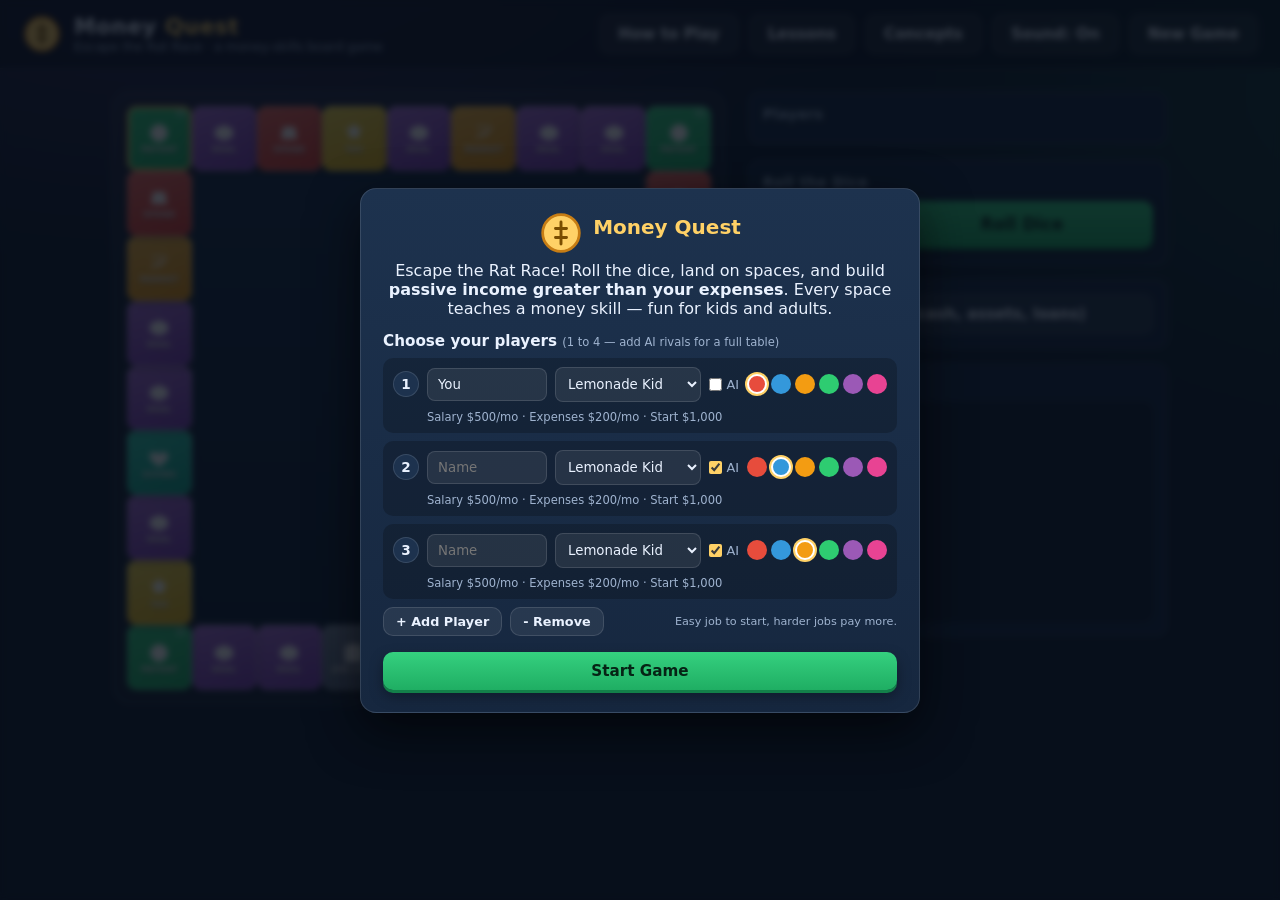
<file: index.html>
<!DOCTYPE html>
<html lang="en">
<head>
<meta charset="UTF-8">
<meta name="viewport" content="width=device-width, initial-scale=1.0">
<title>Money Quest — Escape the Rat Race</title>
<meta name="description" content="A family board game that teaches money management: build passive income, escape the rat race.">
<link rel="stylesheet" href="css/style.css">
</head>
<body>

<header>
  <div class="logo">
    <svg viewBox="0 0 24 24" aria-hidden="true">
      <circle cx="12" cy="12" r="10" fill="#ffd166" stroke="#c77d14" stroke-width="1.5"/>
      <path d="M12 6v12M9 9.5h6M9 14.5h6" stroke="#7a4d00" stroke-width="1.6" stroke-linecap="round"/>
    </svg>
    <div>
      <h1>Money <span>Quest</span></h1>
      <p>Escape the Rat Race · a money-skills board game</p>
    </div>
  </div>
  <button class="btn header-btn" id="help-btn">How to Play</button>
  <button class="btn header-btn" id="lessons-btn">Lessons</button>
  <button class="btn header-btn" id="glossary-btn">Concepts</button>
  <button class="btn header-btn" id="sound-btn">Sound: On</button>
  <button class="btn header-btn" id="new-btn">New Game</button>
</header>

<main>
  <!-- BOARD -->
  <section class="board-wrap">
    <div id="board">
      <div id="center"></div>
    </div>
  </section>

  <!-- SIDE PANEL -->
  <aside id="panel">
    <div class="pcard">
      <h3>Players</h3>
      <div id="turn-info"></div>
    </div>
    <div class="pcard">
      <h3>Roll the Dice</h3>
      <div class="dice-row">
        <div id="dice" class="dice">
          <div class="die" id="die1"></div>
          <div class="die" id="die2"></div>
        </div>
        <button id="roll-btn" class="btn ok">Roll Dice</button>
      </div>
    </div>
    <div class="pcard">
      <button id="portfolio-btn" class="btn header-btn" style="width:100%">Portfolio (cash, assets, loans)</button>
    </div>
    <div class="pcard">
      <h3>Game Log</h3>
      <div id="log"></div>
    </div>
  </aside>
</main>

<!-- SETUP MODAL -->
<div id="setup-modal" class="modal open">
  <div class="modal-box">
    <div class="setup-head">
      <div class="logo-row">
        <svg viewBox="0 0 24 24" aria-hidden="true">
          <circle cx="12" cy="12" r="10" fill="#ffd166" stroke="#c77d14" stroke-width="1.5"/>
          <path d="M12 6v12M9 9.5h6M9 14.5h6" stroke="#7a4d00" stroke-width="1.6" stroke-linecap="round"/>
        </svg>
        <h2>Money Quest</h2>
      </div>
      <p>Escape the Rat Race! Roll the dice, land on spaces, and build <b>passive income greater than your expenses</b>. Every space teaches a money skill — fun for kids and adults.</p>
    </div>

    <h3 style="margin-bottom:8px">Choose your players <span class="hint">(1 to 4 — add AI rivals for a full table)</span></h3>
    <div id="players-list"></div>

    <div style="display:flex;gap:8px;align-items:center">
      <button id="add-player" class="btn small header-btn">+ Add Player</button>
      <button id="remove-player" class="btn small header-btn">- Remove</button>
      <span class="difficulty-tag" style="margin-left:auto">Easy job to start, harder jobs pay more.</span>
    </div>

    <div class="setup-actions">
      <button id="setup-start" class="btn ok">Start Game</button>
    </div>
  </div>
</div>

<!-- CARD / INFO MODAL -->
<div id="card-modal" class="modal">
  <div class="modal-box">
    <div id="card-body"></div>
    <div id="card-actions"></div>
  </div>
</div>

<!-- CONFETTI -->
<div id="confetti"></div>

<script src="js/data.js"></script>
<script src="js/game.js"></script>
</body>
</html>
</file>
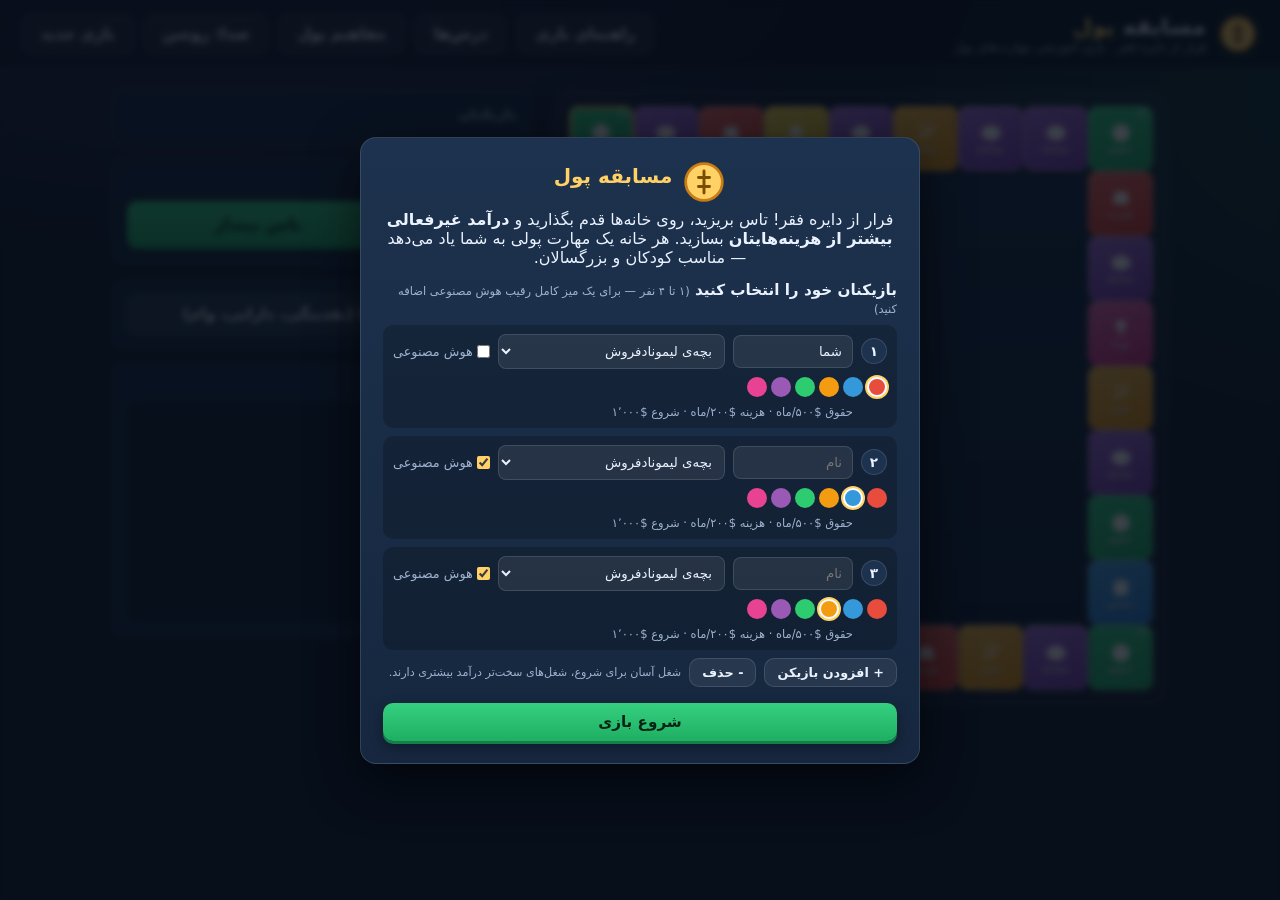
<file: fa/index.html>
<!DOCTYPE html>
<html lang="fa" dir="rtl">
<head>
<meta charset="UTF-8">
<meta name="viewport" content="width=device-width, initial-scale=1.0">
<title>مسابقه پول — فرار از دایره فقر</title>
<meta name="description" content="یک بازی رومیزی خانوادگی برای آموزش مدیریت پول: درآمد غیرفعال بسازید و از دایره فقر فرار کنید.">
<link rel="stylesheet" href="css/style.css">
</head>
<body>

<header>
  <div class="logo">
    <svg viewBox="0 0 24 24" aria-hidden="true">
      <circle cx="12" cy="12" r="10" fill="#ffd166" stroke="#c77d14" stroke-width="1.5"/>
      <path d="M12 6v12M9 9.5h6M9 14.5h6" stroke="#7a4d00" stroke-width="1.6" stroke-linecap="round"/>
    </svg>
    <div>
      <h1>مسابقه <span>پول</span></h1>
      <p>فرار از دایره فقر · بازی آموزشی مهارت‌های پول</p>
    </div>
  </div>
  <button class="btn header-btn" id="help-btn">راهنمای بازی</button>
  <button class="btn header-btn" id="lessons-btn">درس‌ها</button>
  <button class="btn header-btn" id="glossary-btn">مفاهیم پول</button>
  <button class="btn header-btn" id="sound-btn">صدا: روشن</button>
  <button class="btn header-btn" id="new-btn">بازی جدید</button>
</header>

<main>
  <!-- صفحه -->
  <section class="board-wrap">
    <div id="board">
      <div id="center"></div>
    </div>
  </section>

  <!-- نوار کناری -->
  <aside id="panel">
    <div class="pcard">
      <h3>بازیکنان</h3>
      <div id="turn-info"></div>
    </div>
    <div class="pcard">
      <h3>تاس بریزید</h3>
      <div class="dice-row">
        <div id="dice" class="dice">
          <div class="die" id="die1"></div>
          <div class="die" id="die2"></div>
        </div>
        <button id="roll-btn" class="btn ok">تاس بینداز</button>
      </div>
    </div>
    <div class="pcard">
      <button id="portfolio-btn" class="btn header-btn" style="width:100%">کیف دارایی‌ها (نقدینگی، دارایی، وام)</button>
    </div>
    <div class="pcard">
      <h3>گزارش بازی</h3>
      <div id="log"></div>
    </div>
  </aside>
</main>

<!-- مودال شروع -->
<div id="setup-modal" class="modal open">
  <div class="modal-box">
    <div class="setup-head">
      <div class="logo-row">
        <svg viewBox="0 0 24 24" aria-hidden="true">
          <circle cx="12" cy="12" r="10" fill="#ffd166" stroke="#c77d14" stroke-width="1.5"/>
          <path d="M12 6v12M9 9.5h6M9 14.5h6" stroke="#7a4d00" stroke-width="1.6" stroke-linecap="round"/>
        </svg>
        <h2>مسابقه پول</h2>
      </div>
      <p>فرار از دایره فقر! تاس بریزید، روی خانه‌ها قدم بگذارید و <b>درآمد غیرفعالی بیشتر از هزینه‌هایتان</b> بسازید. هر خانه یک مهارت پولی به شما یاد می‌دهد — مناسب کودکان و بزرگسالان.</p>
    </div>

    <h3 style="margin-bottom:8px">بازیکنان خود را انتخاب کنید <span class="hint">(۱ تا ۴ نفر — برای یک میز کامل رقیب هوش مصنوعی اضافه کنید)</span></h3>
    <div id="players-list"></div>

    <div style="display:flex;gap:8px;align-items:center">
      <button id="add-player" class="btn small header-btn">+ افزودن بازیکن</button>
      <button id="remove-player" class="btn small header-btn">- حذف</button>
      <span class="difficulty-tag" style="margin-left:auto">شغل آسان برای شروع، شغل‌های سخت‌تر درآمد بیشتری دارند.</span>
    </div>

    <div class="setup-actions">
      <button id="setup-start" class="btn ok">شروع بازی</button>
    </div>
  </div>
</div>

<!-- مودال کارت / اطلاعات -->
<div id="card-modal" class="modal">
  <div class="modal-box">
    <div id="card-body"></div>
    <div id="card-actions"></div>
  </div>
</div>

<!-- کانفتی -->
<div id="confetti"></div>

<script src="js/data.js"></script>
<script src="js/game.js"></script>
</body>
</html>
</file>
<file: css/style.css>
/* ============================================================
   Money Quest — styles
   ============================================================ */
:root {
  --bg: #0f1b2d;
  --panel: #16273f;
  --panel2: #1d324e;
  --ink: #eaf2ff;
  --muted: #9fb3cf;
  --gold: #ffd166;
  --green: #2ecc71;
  --red: #ff6b6b;
  --border: rgba(255, 255, 255, 0.12);
  --radius: 12px;
}

* { margin: 0; padding: 0; box-sizing: border-box; }

html, body { height: 100%; }

body {
  font-family: "Segoe UI", "Trebuchet MS", system-ui, -apple-system, sans-serif;
  background:
    radial-gradient(1200px 600px at 15% -10%, rgba(155, 89, 182, 0.25), transparent 60%),
    radial-gradient(1000px 700px at 110% 10%, rgba(46, 204, 113, 0.18), transparent 55%),
    var(--bg);
  color: var(--ink);
  min-height: 100vh;
}

/* ---------- header ---------- */
header {
  display: flex;
  align-items: center;
  flex-wrap: wrap;
  gap: 10px;
  padding: 14px 22px;
  border-bottom: 1px solid var(--border);
  background: rgba(10, 18, 32, 0.6);
  backdrop-filter: blur(6px);
}
.logo { display: flex; align-items: center; gap: 12px; margin-right: auto; }
.logo svg { width: 40px; height: 40px; }
.logo h1 { font-size: 1.35rem; letter-spacing: 0.5px; }
.logo h1 span { color: var(--gold); }
.logo p { font-size: 0.78rem; color: var(--muted); }

.btn {
  border: none;
  cursor: pointer;
  font-family: inherit;
  font-weight: 700;
  border-radius: 10px;
  padding: 10px 18px;
  font-size: 0.95rem;
  color: #0e1a2b;
  background: linear-gradient(180deg, #ffd166, #f0a832);
  box-shadow: 0 3px 0 #c77d14, 0 6px 14px rgba(0, 0, 0, 0.35);
  transition: transform 0.08s ease, box-shadow 0.08s ease;
}
.btn:hover { transform: translateY(-1px); box-shadow: 0 4px 0 #c77d14, 0 8px 18px rgba(0, 0, 0, 0.4); }
.btn:active { transform: translateY(2px); box-shadow: 0 1px 0 #c77d14; }
.btn:disabled { opacity: 0.45; cursor: not-allowed; transform: none; box-shadow: 0 2px 0 rgba(0,0,0,0.25); }
.btn.cancel { background: linear-gradient(180deg, #4a6da4, #34507c); color: #fff; box-shadow: 0 3px 0 #22385a, 0 6px 14px rgba(0,0,0,0.35); }
.btn.cancel:hover { box-shadow: 0 4px 0 #22385a, 0 8px 18px rgba(0,0,0,0.4); }
.btn.ok { background: linear-gradient(180deg, #35d07f, #1fae63); color: #062315; box-shadow: 0 3px 0 #13804a, 0 6px 14px rgba(0,0,0,0.35); }
.btn.small { padding: 6px 12px; font-size: 0.8rem; }
.header-btn {
  background: rgba(255, 255, 255, 0.07);
  color: var(--ink);
  box-shadow: none;
  border: 1px solid var(--border);
}
.header-btn:hover { background: rgba(255, 255, 255, 0.13); box-shadow: none; }

/* ---------- layout ---------- */
main {
  display: grid;
  grid-template-columns: minmax(0, 620px) minmax(300px, 420px);
  gap: 22px;
  align-items: start;
  justify-content: center;
  padding: 22px;
  max-width: 1100px;
  margin: 0 auto;
}

/* ---------- board ---------- */
.board-wrap {
  background: rgba(255, 255, 255, 0.04);
  border: 1px solid var(--border);
  border-radius: 18px;
  padding: 14px;
}
#board {
  position: relative;
  width: 100%;
  aspect-ratio: 1 / 1;
}

.cell {
  position: absolute;
  border-radius: 9px;
  display: flex;
  flex-direction: column;
  align-items: center;
  justify-content: center;
  gap: 2px;
  padding: 3px;
  border: 1px solid rgba(255, 255, 255, 0.25);
  box-shadow: inset 0 1px 0 rgba(255, 255, 255, 0.25), 0 2px 6px rgba(0, 0, 0, 0.35);
  text-align: center;
  transition: filter 0.15s;
}
.cell .cell-icon { width: 55%; height: 55%; max-width: 22px; max-height: 22px; }
.cell svg { fill: rgba(255, 255, 255, 0.92); stroke: rgba(255, 255, 255, 0.92); stroke-width: 1.6; stroke-linejoin: round; }
.cell .cell-label {
  font-size: clamp(5px, 0.62vw, 9px);
  font-weight: 800;
  letter-spacing: 0.4px;
  color: #fff;
  text-shadow: 0 1px 2px rgba(0, 0, 0, 0.5);
  line-height: 1;
  white-space: nowrap;
}
.cell .cell-flag {
  position: absolute;
  top: 2px; right: 5px;
  font-size: 8px;
  opacity: 0.9;
}

.type-payday { background: linear-gradient(160deg, #35d07f, #1fae63); }
.type-opportunity { background: linear-gradient(160deg, #a970d6, #7d3fb5); }
.type-market { background: linear-gradient(160deg, #f6b640, #e3910d); }
.type-expense { background: linear-gradient(160deg, #f06a5f, #d93b2f); }
.type-tax { background: linear-gradient(160deg, #f3d64c, #e4b414); }
.type-bonus { background: linear-gradient(160deg, #4aa8e8, #2c7fd1); }
.type-baby { background: linear-gradient(160deg, #ee6bb0, #d62d86); }
.type-downsized { background: linear-gradient(160deg, #7e8aa0, #55617a); }
.type-charity { background: linear-gradient(160deg, #34d1b1, #12a68a); }

.cell-start { border-color: var(--gold); box-shadow: inset 0 0 0 2px rgba(255, 209, 102, 0.8), 0 2px 8px rgba(0,0,0,0.4); }

/* tokens */
.token {
  position: absolute;
  width: 6.5%;
  aspect-ratio: 1;
  border-radius: 50%;
  border: 2px solid #fff;
  box-shadow: 0 3px 6px rgba(0, 0, 0, 0.5);
  display: flex;
  align-items: center;
  justify-content: center;
  font-weight: 900;
  font-size: clamp(8px, 1vw, 14px);
  color: #fff;
  z-index: 5;
  transform: translate(-50%, -50%);
  transition: left 0.22s linear, top 0.22s linear;
  pointer-events: none;
}
.token.is-current { z-index: 6; box-shadow: 0 0 0 3px var(--gold), 0 3px 6px rgba(0,0,0,0.5); }

/* center dashboard */
#center {
  position: absolute;
  left: 11.111%;
  top: 11.111%;
  width: 77.778%;
  height: 77.778%;
  background: linear-gradient(180deg, #182c46, #101f33);
  border: 1px solid var(--border);
  border-radius: 14px;
  padding: 14px;
  display: flex;
  flex-direction: column;
  gap: 8px;
  overflow: hidden;
}
.ctop { display: flex; align-items: center; gap: 10px; }
.cavatar {
  width: 40px; height: 40px; border-radius: 50%;
  display: flex; align-items: center; justify-content: center;
  font-weight: 900; color: #fff; font-size: 1.1rem;
  border: 2px solid #fff; box-shadow: 0 2px 5px rgba(0,0,0,0.4);
  flex-shrink: 0;
}
.cname { display: flex; flex-direction: column; min-width: 0; flex: 1; }
.cname b { font-size: 1rem; white-space: nowrap; overflow: hidden; text-overflow: ellipsis; }
.cname span { font-size: 0.72rem; color: var(--muted); }
.ccash { text-align: right; }
.ccash span { font-size: 0.7rem; color: var(--muted); display: block; }
.ccash b { font-size: 1.05rem; color: var(--gold); }

.cincome {
  background: rgba(0, 0, 0, 0.28);
  border-radius: 10px;
  padding: 8px 10px;
  display: flex;
  flex-direction: column;
  gap: 5px;
}
.st { display: flex; justify-content: space-between; align-items: center; font-size: 0.82rem; gap: 6px; }
.st span { color: var(--muted); }
.st b { font-size: 0.85rem; }
.st.green b, .green { color: var(--green); }
.st.red b, .red { color: var(--red); }
.st.total { border-top: 1px dashed var(--border); padding-top: 5px; margin-top: 2px; }

.cnet { font-size: 0.85rem; }
.cnet b { color: var(--gold); }
.cflag {
  align-self: flex-start;
  background: var(--red);
  padding: 3px 10px;
  border-radius: 20px;
  font-size: 0.72rem;
  font-weight: 700;
}
.cgoal { margin-top: auto; font-size: 0.74rem; color: var(--muted); }
.bar {
  height: 9px;
  background: rgba(255, 255, 255, 0.12);
  border-radius: 8px;
  margin: 5px 0 3px;
  overflow: hidden;
}
.barfill {
  height: 100%;
  background: linear-gradient(90deg, var(--green), var(--gold));
  border-radius: 8px;
  transition: width 0.6s ease;
  min-width: 2px;
}
.bar-cap { font-size: 0.72rem; color: var(--ink); }

/* ---------- side panel ---------- */
#panel {
  display: flex;
  flex-direction: column;
  gap: 14px;
}
.pcard {
  background: var(--panel);
  border: 1px solid var(--border);
  border-radius: var(--radius);
  padding: 14px;
}
.pcard h3 { font-size: 0.85rem; color: var(--muted); margin-bottom: 8px; letter-spacing: 0.6px; }

#turn-info { font-size: 0.82rem; line-height: 1.9; color: var(--ink); }
.mini-tok {
  display: inline-block;
  width: 20px; height: 20px;
  border-radius: 50%;
  color: #fff; font-weight: 900; font-size: 0.68rem;
  text-align: center; line-height: 18px;
  margin-right: 4px;
  vertical-align: middle;
}

.dice-row { display: flex; align-items: center; gap: 14px; flex-wrap: wrap; }
.dice { display: flex; gap: 10px; }
.die {
  width: 52px; height: 52px;
  background: #fff;
  border-radius: 10px;
  box-shadow: 0 4px 10px rgba(0, 0, 0, 0.4), inset 0 -3px 0 rgba(0, 0, 0, 0.1);
  display: grid;
  grid-template-columns: repeat(3, 1fr);
  grid-template-rows: repeat(3, 1fr);
  padding: 6px;
}
.die i {
  width: 8px; height: 8px;
  border-radius: 50%;
  background: #0f1b2d;
  align-self: center;
  justify-self: center;
  display: none;
}
.dice.rolling .die { animation: shake 0.16s infinite; }
@keyframes shake {
  0% { transform: rotate(0deg) translateY(0); }
  25% { transform: rotate(-12deg) translateY(-2px); }
  75% { transform: rotate(12deg) translateY(2px); }
  100% { transform: rotate(0deg) translateY(0); }
}

#roll-btn { flex: 1; min-width: 150px; font-size: 1.05rem; padding: 13px 20px; }

#log {
  height: 220px;
  overflow-y: auto;
  background: rgba(0, 0, 0, 0.28);
  border-radius: 10px;
  padding: 10px;
  font-size: 0.8rem;
  line-height: 1.6;
}
.log-line { color: var(--muted); padding: 1px 0; }
.log-hl { color: var(--ink); font-weight: 700; }
#log::-webkit-scrollbar { width: 8px; }
#log::-webkit-scrollbar-thumb { background: rgba(255,255,255,0.2); border-radius: 4px; }

/* ---------- modals ---------- */
.modal {
  position: fixed;
  inset: 0;
  background: rgba(6, 12, 22, 0.78);
  backdrop-filter: blur(3px);
  display: none;
  align-items: center;
  justify-content: center;
  z-index: 40;
  padding: 16px;
}
.modal.open { display: flex; }
.modal-box {
  background: linear-gradient(180deg, var(--panel2), var(--panel));
  border: 1px solid var(--border);
  border-radius: 16px;
  max-width: 460px;
  width: 100%;
  max-height: 88vh;
  overflow-y: auto;
  padding: 22px;
  box-shadow: 0 18px 50px rgba(0, 0, 0, 0.6);
  animation: pop 0.18s ease;
}
@keyframes pop {
  from { transform: scale(0.92); opacity: 0; }
  to { transform: scale(1); opacity: 1; }
}
.modal-box h2 { font-size: 1.25rem; margin-bottom: 12px; color: var(--gold); }
.modal-box h3 { font-size: 0.95rem; margin: 12px 0 6px; color: var(--ink); }
.card-title { font-size: 1.1rem; font-weight: 800; margin-bottom: 6px; }
.card-desc { color: var(--ink); line-height: 1.5; margin-bottom: 10px; }
.card-stats {
  display: flex;
  gap: 8px;
  margin: 10px 0;
}
.card-stats > div {
  flex: 1;
  background: rgba(0, 0, 0, 0.3);
  border-radius: 10px;
  padding: 8px;
  text-align: center;
}
.card-stats span { display: block; font-size: 0.7rem; color: var(--muted); }
.card-stats b { font-size: 1rem; }

.deal-row {
  display: flex;
  align-items: center;
  gap: 8px;
  background: rgba(0, 0, 0, 0.22);
  border: 1px solid var(--border);
  border-radius: 10px;
  padding: 8px 10px;
  margin-bottom: 6px;
}
.deal-info { flex: 1; min-width: 0; display: flex; flex-direction: column; }
.deal-info b { font-size: 0.9rem; }
.deal-sub { font-size: 0.72rem; color: var(--muted); line-height: 1.4; }
.deal-cash { font-size: 0.85rem; margin-bottom: 8px; }
.deal-cash b { color: var(--green); }
.tip {
  background: rgba(255, 209, 102, 0.1);
  border-left: 3px solid var(--gold);
  padding: 8px 10px;
  border-radius: 6px;
  font-size: 0.8rem;
  color: var(--ink);
  line-height: 1.45;
  margin-top: 10px;
}
#card-actions {
  display: flex;
  gap: 10px;
  margin-top: 16px;
  flex-wrap: wrap;
}
#card-actions .btn { flex: 1; }
.card-actions2 { display: flex; gap: 10px; margin-top: 16px; flex-wrap: wrap; }
.card-actions2 .btn { flex: 1; }

.help-item { margin-bottom: 10px; font-size: 0.88rem; line-height: 1.5; color: var(--ink); }
.help-item b { color: var(--gold); }

.lesson-card {
  background: rgba(0, 0, 0, 0.22);
  border: 1px solid var(--border);
  border-radius: 12px;
  padding: 12px 14px;
  margin-bottom: 12px;
}
.lesson-head {
  display: flex;
  align-items: center;
  gap: 8px;
  font-size: 1rem;
  color: var(--gold);
  margin-bottom: 6px;
}
.lesson-num {
  background: rgba(255, 209, 102, 0.15);
  border: 1px solid var(--gold);
  color: var(--gold);
  border-radius: 50%;
  width: 24px; height: 24px;
  display: inline-flex;
  align-items: center;
  justify-content: center;
  font-size: 0.75rem;
  flex: none;
}
.lesson-quote {
  font-style: italic;
  color: var(--muted);
  font-size: 0.82rem;
  line-height: 1.5;
  margin-bottom: 8px;
}
.lesson-block { margin-top: 8px; }
.lesson-label {
  display: inline-block;
  font-size: 0.68rem;
  font-weight: 700;
  letter-spacing: 0.04em;
  text-transform: uppercase;
  color: var(--gold);
  margin-bottom: 3px;
}
.lesson-block p { margin: 0; font-size: 0.85rem; line-height: 1.55; color: var(--ink); }
.lesson-game { border-left: 3px solid var(--gold); padding-left: 10px; }
.lesson-game .lesson-label { color: var(--green); }

.pstats { display: grid; grid-template-columns: 1fr 1fr; gap: 8px; margin-bottom: 6px; }
.pstats > div {
  background: rgba(0, 0, 0, 0.28);
  border-radius: 8px;
  padding: 7px 9px;
  display: flex;
  justify-content: space-between;
  font-size: 0.8rem;
}
.pstats span { color: var(--muted); }
.pstats .cf-row { grid-column: 1 / -1; background: rgba(0, 0, 0, 0.4); }
.prow2 {
  display: flex;
  align-items: center;
  gap: 8px;
  background: rgba(0, 0, 0, 0.22);
  border-radius: 8px;
  padding: 8px 10px;
  margin-bottom: 6px;
}
.p2name { flex: 1; min-width: 0; display: flex; flex-direction: column; }
.p2name span { font-size: 0.72rem; color: var(--muted); }
.p2val { font-weight: 700; font-size: 0.9rem; }
.empty { color: var(--muted); font-size: 0.85rem; padding: 8px 2px; }
.hint { color: var(--muted); font-size: 0.72rem; font-weight: 400; }

.win-avatar {
  width: 70px; height: 70px;
  border-radius: 50%;
  margin: 0 auto 12px;
  display: flex; align-items: center; justify-content: center;
  font-size: 1.9rem; font-weight: 900; color: #fff;
  border: 3px solid var(--gold);
  box-shadow: 0 0 0 6px rgba(255, 209, 102, 0.2), 0 6px 18px rgba(0,0,0,0.5);
}
.scoreboard { display: flex; flex-direction: column; gap: 6px; margin: 8px 0; }
.sb-row {
  display: flex; align-items: center; gap: 8px;
  background: rgba(0, 0, 0, 0.25);
  border-radius: 8px;
  padding: 7px 10px;
  font-size: 0.85rem;
}
.sb-row em { font-style: normal; font-size: 0.72rem; color: var(--muted); margin-left: 2px; flex: 1; }
.sb-row span { font-weight: 700; }
.sb-row.sb-win { background: rgba(46, 204, 113, 0.2); border: 1px solid rgba(46, 204, 113, 0.5); }
.sb-dot { width: 14px; height: 14px; border-radius: 50%; display: inline-block; }

/* ---------- setup ---------- */
.setup-head { text-align: center; margin-bottom: 14px; }
.setup-head .logo-row { display: flex; align-items: center; justify-content: center; gap: 10px; margin-bottom: 6px; }
.setup-head svg { width: 44px; height: 44px; }
#setup-modal .modal-box { max-width: 560px; }
.prow {
  display: flex;
  align-items: center;
  gap: 8px;
  margin-bottom: 8px;
  flex-wrap: wrap;
  background: rgba(0, 0, 0, 0.22);
  padding: 9px 10px;
  border-radius: 10px;
}
.prow-idx {
  width: 26px; height: 26px;
  border-radius: 50%;
  background: var(--panel2);
  border: 1px solid var(--border);
  display: inline-flex; align-items: center; justify-content: center;
  font-weight: 900; font-size: 0.85rem;
  flex-shrink: 0;
}
.prow-name {
  background: rgba(255, 255, 255, 0.08);
  border: 1px solid var(--border);
  border-radius: 8px;
  color: var(--ink);
  padding: 8px 10px;
  font-family: inherit;
  width: 120px;
}
.prow-job {
  background: rgba(255, 255, 255, 0.08);
  border: 1px solid var(--border);
  border-radius: 8px;
  color: var(--ink);
  padding: 8px 8px;
  font-family: inherit;
  flex: 1;
  min-width: 140px;
}
.prow-job option { background: var(--panel2); color: var(--ink); }
.prow-ai { font-size: 0.8rem; display: flex; align-items: center; gap: 4px; color: var(--muted); cursor: pointer; }
.prow-ai input { accent-color: var(--gold); }
.color-row { display: flex; gap: 4px; }
.swatch {
  width: 20px; height: 20px;
  border-radius: 50%;
  border: 2px solid transparent;
  cursor: pointer;
  padding: 0;
}
.swatch.active { border-color: #fff; box-shadow: 0 0 0 2px var(--gold); }
.job-hint {
  display: block;
  width: 100%;
  font-size: 0.72rem;
  color: var(--muted);
  padding-left: 34px;
}
.setup-actions { display: flex; gap: 10px; margin-top: 16px; flex-wrap: wrap; }
.setup-actions .btn { flex: 1; }
.difficulty-tag { font-size: 0.7rem; color: var(--muted); }

/* ---------- confetti ---------- */
#confetti {
  position: fixed;
  inset: 0;
  pointer-events: none;
  z-index: 60;
  overflow: hidden;
  display: none;
}
#confetti.on { display: block; }
.cf {
  position: absolute;
  top: -12px;
  width: 10px; height: 14px;
  border-radius: 2px;
  animation: fall linear forwards;
}
@keyframes fall {
  to { transform: translateY(110vh) rotate(720deg); }
}

/* ---------- responsive ---------- */
@media (max-width: 900px) {
  main { grid-template-columns: 1fr; }
  .board-wrap { padding: 8px; }
  .cell .cell-icon { max-width: 18px; max-height: 18px; }
  .cell .cell-label { font-size: clamp(5px, 1.4vw, 9px); }
  #center { padding: 10px; }
  .cavatar { width: 32px; height: 32px; font-size: 0.95rem; }
  .st { font-size: 0.72rem; }
  .st b { font-size: 0.76rem; }
}
@media (max-width: 480px) {
  header { padding: 10px 12px; }
  .logo h1 { font-size: 1.05rem; }
  #log { height: 160px; }
}
</file>
<file: fa/css/style.css>
/* ============================================================
   Money Quest — styles
   ============================================================ */
:root {
  --bg: #0f1b2d;
  --panel: #16273f;
  --panel2: #1d324e;
  --ink: #eaf2ff;
  --muted: #9fb3cf;
  --gold: #ffd166;
  --green: #2ecc71;
  --red: #ff6b6b;
  --border: rgba(255, 255, 255, 0.12);
  --radius: 12px;
}

* { margin: 0; padding: 0; box-sizing: border-box; }

html, body { height: 100%; }

body {
  direction: rtl;
  font-family: "Vazirmatn", "IRANSansX", "IRANSans", Tahoma, "Segoe UI", system-ui, sans-serif;
  background:
    radial-gradient(1200px 600px at 15% -10%, rgba(155, 89, 182, 0.25), transparent 60%),
    radial-gradient(1000px 700px at 110% 10%, rgba(46, 204, 113, 0.18), transparent 55%),
    var(--bg);
  color: var(--ink);
  min-height: 100vh;
}

/* ---------- header ---------- */
header {
  display: flex;
  align-items: center;
  flex-wrap: wrap;
  gap: 10px;
  padding: 14px 22px;
  border-bottom: 1px solid var(--border);
  background: rgba(10, 18, 32, 0.6);
  backdrop-filter: blur(6px);
}
.logo { display: flex; align-items: center; gap: 12px; margin-inline-end: auto; }
.logo svg { width: 40px; height: 40px; }
.logo h1 { font-size: 1.35rem; letter-spacing: 0.5px; }
.logo h1 span { color: var(--gold); }
.logo p { font-size: 0.78rem; color: var(--muted); }

.btn {
  border: none;
  cursor: pointer;
  font-family: inherit;
  font-weight: 700;
  border-radius: 10px;
  padding: 10px 18px;
  font-size: 0.95rem;
  color: #0e1a2b;
  background: linear-gradient(180deg, #ffd166, #f0a832);
  box-shadow: 0 3px 0 #c77d14, 0 6px 14px rgba(0, 0, 0, 0.35);
  transition: transform 0.08s ease, box-shadow 0.08s ease;
}
.btn:hover { transform: translateY(-1px); box-shadow: 0 4px 0 #c77d14, 0 8px 18px rgba(0, 0, 0, 0.4); }
.btn:active { transform: translateY(2px); box-shadow: 0 1px 0 #c77d14; }
.btn:disabled { opacity: 0.45; cursor: not-allowed; transform: none; box-shadow: 0 2px 0 rgba(0,0,0,0.25); }
.btn.cancel { background: linear-gradient(180deg, #4a6da4, #34507c); color: #fff; box-shadow: 0 3px 0 #22385a, 0 6px 14px rgba(0,0,0,0.35); }
.btn.cancel:hover { box-shadow: 0 4px 0 #22385a, 0 8px 18px rgba(0,0,0,0.4); }
.btn.ok { background: linear-gradient(180deg, #35d07f, #1fae63); color: #062315; box-shadow: 0 3px 0 #13804a, 0 6px 14px rgba(0,0,0,0.35); }
.btn.small { padding: 6px 12px; font-size: 0.8rem; }
.header-btn {
  background: rgba(255, 255, 255, 0.07);
  color: var(--ink);
  box-shadow: none;
  border: 1px solid var(--border);
}
.header-btn:hover { background: rgba(255, 255, 255, 0.13); box-shadow: none; }

/* ---------- layout ---------- */
main {
  display: grid;
  grid-template-columns: minmax(0, 620px) minmax(300px, 420px);
  gap: 22px;
  align-items: start;
  justify-content: center;
  padding: 22px;
  max-width: 1100px;
  margin: 0 auto;
}

/* ---------- board ---------- */
.board-wrap {
  background: rgba(255, 255, 255, 0.04);
  border: 1px solid var(--border);
  border-radius: 18px;
  padding: 14px;
}
#board {
  position: relative;
  width: 100%;
  aspect-ratio: 1 / 1;
}

.cell {
  position: absolute;
  border-radius: 9px;
  display: flex;
  flex-direction: column;
  align-items: center;
  justify-content: center;
  gap: 2px;
  padding: 3px;
  border: 1px solid rgba(255, 255, 255, 0.25);
  box-shadow: inset 0 1px 0 rgba(255, 255, 255, 0.25), 0 2px 6px rgba(0, 0, 0, 0.35);
  text-align: center;
  transition: filter 0.15s;
}
.cell .cell-icon { width: 55%; height: 55%; max-width: 22px; max-height: 22px; }
.cell svg { fill: rgba(255, 255, 255, 0.92); stroke: rgba(255, 255, 255, 0.92); stroke-width: 1.6; stroke-linejoin: round; }
.cell .cell-label {
  font-size: clamp(5px, 0.62vw, 9px);
  font-weight: 800;
  letter-spacing: 0.4px;
  color: #fff;
  text-shadow: 0 1px 2px rgba(0, 0, 0, 0.5);
  line-height: 1;
  white-space: nowrap;
}
.cell .cell-flag {
  position: absolute;
  top: 2px; right: 5px;
  font-size: 8px;
  opacity: 0.9;
}

.type-payday { background: linear-gradient(160deg, #35d07f, #1fae63); }
.type-opportunity { background: linear-gradient(160deg, #a970d6, #7d3fb5); }
.type-market { background: linear-gradient(160deg, #f6b640, #e3910d); }
.type-expense { background: linear-gradient(160deg, #f06a5f, #d93b2f); }
.type-tax { background: linear-gradient(160deg, #f3d64c, #e4b414); }
.type-bonus { background: linear-gradient(160deg, #4aa8e8, #2c7fd1); }
.type-baby { background: linear-gradient(160deg, #ee6bb0, #d62d86); }
.type-downsized { background: linear-gradient(160deg, #7e8aa0, #55617a); }
.type-charity { background: linear-gradient(160deg, #34d1b1, #12a68a); }

.cell-start { border-color: var(--gold); box-shadow: inset 0 0 0 2px rgba(255, 209, 102, 0.8), 0 2px 8px rgba(0,0,0,0.4); }

/* tokens */
.token {
  position: absolute;
  width: 6.5%;
  aspect-ratio: 1;
  border-radius: 50%;
  border: 2px solid #fff;
  box-shadow: 0 3px 6px rgba(0, 0, 0, 0.5);
  display: flex;
  align-items: center;
  justify-content: center;
  font-weight: 900;
  font-size: clamp(8px, 1vw, 14px);
  color: #fff;
  z-index: 5;
  transform: translate(-50%, -50%);
  transition: left 0.22s linear, top 0.22s linear;
  pointer-events: none;
}
.token.is-current { z-index: 6; box-shadow: 0 0 0 3px var(--gold), 0 3px 6px rgba(0,0,0,0.5); }

/* center dashboard */
#center {
  position: absolute;
  left: 11.111%;
  top: 11.111%;
  width: 77.778%;
  height: 77.778%;
  background: linear-gradient(180deg, #182c46, #101f33);
  border: 1px solid var(--border);
  border-radius: 14px;
  padding: 14px;
  display: flex;
  flex-direction: column;
  gap: 8px;
  overflow: hidden;
}
.ctop { display: flex; align-items: center; gap: 10px; }
.cavatar {
  width: 40px; height: 40px; border-radius: 50%;
  display: flex; align-items: center; justify-content: center;
  font-weight: 900; color: #fff; font-size: 1.1rem;
  border: 2px solid #fff; box-shadow: 0 2px 5px rgba(0,0,0,0.4);
  flex-shrink: 0;
}
.cname { display: flex; flex-direction: column; min-width: 0; flex: 1; }
.cname b { font-size: 1rem; white-space: nowrap; overflow: hidden; text-overflow: ellipsis; }
.cname span { font-size: 0.72rem; color: var(--muted); }
.ccash { text-align: right; }
.ccash span { font-size: 0.7rem; color: var(--muted); display: block; }
.ccash b { font-size: 1.05rem; color: var(--gold); }

.cincome {
  background: rgba(0, 0, 0, 0.28);
  border-radius: 10px;
  padding: 8px 10px;
  display: flex;
  flex-direction: column;
  gap: 5px;
}
.st { display: flex; justify-content: space-between; align-items: center; font-size: 0.82rem; gap: 6px; }
.st span { color: var(--muted); }
.st b { font-size: 0.85rem; }
.st.green b, .green { color: var(--green); }
.st.red b, .red { color: var(--red); }
.st.total { border-top: 1px dashed var(--border); padding-top: 5px; margin-top: 2px; }

.cnet { font-size: 0.85rem; }
.cnet b { color: var(--gold); }
.cflag {
  align-self: flex-start;
  background: var(--red);
  padding: 3px 10px;
  border-radius: 20px;
  font-size: 0.72rem;
  font-weight: 700;
}
.cgoal { margin-top: auto; font-size: 0.74rem; color: var(--muted); }
.bar {
  height: 9px;
  background: rgba(255, 255, 255, 0.12);
  border-radius: 8px;
  margin: 5px 0 3px;
  overflow: hidden;
}
.barfill {
  height: 100%;
  background: linear-gradient(90deg, var(--green), var(--gold));
  border-radius: 8px;
  transition: width 0.6s ease;
  min-width: 2px;
}
.bar-cap { font-size: 0.72rem; color: var(--ink); }

/* ---------- side panel ---------- */
#panel {
  display: flex;
  flex-direction: column;
  gap: 14px;
}
.pcard {
  background: var(--panel);
  border: 1px solid var(--border);
  border-radius: var(--radius);
  padding: 14px;
}
.pcard h3 { font-size: 0.85rem; color: var(--muted); margin-bottom: 8px; letter-spacing: 0.6px; }

#turn-info { font-size: 0.82rem; line-height: 1.9; color: var(--ink); }
.mini-tok {
  display: inline-block;
  width: 20px; height: 20px;
  border-radius: 50%;
  color: #fff; font-weight: 900; font-size: 0.68rem;
  text-align: center; line-height: 18px;
  margin-right: 4px;
  vertical-align: middle;
}

.dice-row { display: flex; align-items: center; gap: 14px; flex-wrap: wrap; }
.dice { display: flex; gap: 10px; }
.die {
  width: 52px; height: 52px;
  background: #fff;
  border-radius: 10px;
  box-shadow: 0 4px 10px rgba(0, 0, 0, 0.4), inset 0 -3px 0 rgba(0, 0, 0, 0.1);
  display: grid;
  grid-template-columns: repeat(3, 1fr);
  grid-template-rows: repeat(3, 1fr);
  padding: 6px;
}
.die i {
  width: 8px; height: 8px;
  border-radius: 50%;
  background: #0f1b2d;
  align-self: center;
  justify-self: center;
  display: none;
}
.dice.rolling .die { animation: shake 0.16s infinite; }
@keyframes shake {
  0% { transform: rotate(0deg) translateY(0); }
  25% { transform: rotate(-12deg) translateY(-2px); }
  75% { transform: rotate(12deg) translateY(2px); }
  100% { transform: rotate(0deg) translateY(0); }
}

#roll-btn { flex: 1; min-width: 150px; font-size: 1.05rem; padding: 13px 20px; }

#log {
  height: 220px;
  overflow-y: auto;
  background: rgba(0, 0, 0, 0.28);
  border-radius: 10px;
  padding: 10px;
  font-size: 0.8rem;
  line-height: 1.6;
}
.log-line { color: var(--muted); padding: 1px 0; }
.log-hl { color: var(--ink); font-weight: 700; }
#log::-webkit-scrollbar { width: 8px; }
#log::-webkit-scrollbar-thumb { background: rgba(255,255,255,0.2); border-radius: 4px; }

/* ---------- modals ---------- */
.modal {
  position: fixed;
  inset: 0;
  background: rgba(6, 12, 22, 0.78);
  backdrop-filter: blur(3px);
  display: none;
  align-items: center;
  justify-content: center;
  z-index: 40;
  padding: 16px;
}
.modal.open { display: flex; }
.modal-box {
  background: linear-gradient(180deg, var(--panel2), var(--panel));
  border: 1px solid var(--border);
  border-radius: 16px;
  max-width: 460px;
  width: 100%;
  max-height: 88vh;
  overflow-y: auto;
  padding: 22px;
  box-shadow: 0 18px 50px rgba(0, 0, 0, 0.6);
  animation: pop 0.18s ease;
}
@keyframes pop {
  from { transform: scale(0.92); opacity: 0; }
  to { transform: scale(1); opacity: 1; }
}
.modal-box h2 { font-size: 1.25rem; margin-bottom: 12px; color: var(--gold); }
.modal-box h3 { font-size: 0.95rem; margin: 12px 0 6px; color: var(--ink); }
.card-title { font-size: 1.1rem; font-weight: 800; margin-bottom: 6px; }
.card-desc { color: var(--ink); line-height: 1.5; margin-bottom: 10px; }
.card-stats {
  display: flex;
  gap: 8px;
  margin: 10px 0;
}
.card-stats > div {
  flex: 1;
  background: rgba(0, 0, 0, 0.3);
  border-radius: 10px;
  padding: 8px;
  text-align: center;
}
.card-stats span { display: block; font-size: 0.7rem; color: var(--muted); }
.card-stats b { font-size: 1rem; }

.deal-row {
  display: flex;
  align-items: center;
  gap: 8px;
  background: rgba(0, 0, 0, 0.22);
  border: 1px solid var(--border);
  border-radius: 10px;
  padding: 8px 10px;
  margin-bottom: 6px;
}
.deal-info { flex: 1; min-width: 0; display: flex; flex-direction: column; }
.deal-info b { font-size: 0.9rem; }
.deal-sub { font-size: 0.72rem; color: var(--muted); line-height: 1.4; }
.deal-cash { font-size: 0.85rem; margin-bottom: 8px; }
.deal-cash b { color: var(--green); }
.tip {
  background: rgba(255, 209, 102, 0.1);
  border-inline-start: 3px solid var(--gold);
  padding: 8px 10px;
  border-radius: 6px;
  font-size: 0.8rem;
  color: var(--ink);
  line-height: 1.45;
  margin-top: 10px;
}
#card-actions {
  display: flex;
  gap: 10px;
  margin-top: 16px;
  flex-wrap: wrap;
}
#card-actions .btn { flex: 1; }
.card-actions2 { display: flex; gap: 10px; margin-top: 16px; flex-wrap: wrap; }
.card-actions2 .btn { flex: 1; }

.help-item { margin-bottom: 10px; font-size: 0.88rem; line-height: 1.5; color: var(--ink); }
.help-item b { color: var(--gold); }

.lesson-card {
  background: rgba(0, 0, 0, 0.22);
  border: 1px solid var(--border);
  border-radius: 12px;
  padding: 12px 14px;
  margin-bottom: 12px;
}
.lesson-head {
  display: flex;
  align-items: center;
  gap: 8px;
  font-size: 1rem;
  color: var(--gold);
  margin-bottom: 6px;
}
.lesson-num {
  background: rgba(255, 209, 102, 0.15);
  border: 1px solid var(--gold);
  color: var(--gold);
  border-radius: 50%;
  width: 24px; height: 24px;
  display: inline-flex;
  align-items: center;
  justify-content: center;
  font-size: 0.75rem;
  flex: none;
}
.lesson-quote {
  font-style: italic;
  color: var(--muted);
  font-size: 0.82rem;
  line-height: 1.5;
  margin-bottom: 8px;
}
.lesson-block { margin-top: 8px; }
.lesson-label {
  display: inline-block;
  font-size: 0.68rem;
  font-weight: 700;
  letter-spacing: 0.04em;
  text-transform: uppercase;
  color: var(--gold);
  margin-bottom: 3px;
}
.lesson-block p { margin: 0; font-size: 0.85rem; line-height: 1.55; color: var(--ink); }
.lesson-game { border-left: 3px solid var(--gold); padding-left: 10px; }
.lesson-game .lesson-label { color: var(--green); }

.pstats { display: grid; grid-template-columns: 1fr 1fr; gap: 8px; margin-bottom: 6px; }
.pstats > div {
  background: rgba(0, 0, 0, 0.28);
  border-radius: 8px;
  padding: 7px 9px;
  display: flex;
  justify-content: space-between;
  font-size: 0.8rem;
}
.pstats span { color: var(--muted); }
.pstats .cf-row { grid-column: 1 / -1; background: rgba(0, 0, 0, 0.4); }
.prow2 {
  display: flex;
  align-items: center;
  gap: 8px;
  background: rgba(0, 0, 0, 0.22);
  border-radius: 8px;
  padding: 8px 10px;
  margin-bottom: 6px;
}
.p2name { flex: 1; min-width: 0; display: flex; flex-direction: column; }
.p2name span { font-size: 0.72rem; color: var(--muted); }
.p2val { font-weight: 700; font-size: 0.9rem; }
.empty { color: var(--muted); font-size: 0.85rem; padding: 8px 2px; }
.hint { color: var(--muted); font-size: 0.72rem; font-weight: 400; }

.win-avatar {
  width: 70px; height: 70px;
  border-radius: 50%;
  margin: 0 auto 12px;
  display: flex; align-items: center; justify-content: center;
  font-size: 1.9rem; font-weight: 900; color: #fff;
  border: 3px solid var(--gold);
  box-shadow: 0 0 0 6px rgba(255, 209, 102, 0.2), 0 6px 18px rgba(0,0,0,0.5);
}
.scoreboard { display: flex; flex-direction: column; gap: 6px; margin: 8px 0; }
.sb-row {
  display: flex; align-items: center; gap: 8px;
  background: rgba(0, 0, 0, 0.25);
  border-radius: 8px;
  padding: 7px 10px;
  font-size: 0.85rem;
}
.sb-row em { font-style: normal; font-size: 0.72rem; color: var(--muted); margin-left: 2px; flex: 1; }
.sb-row span { font-weight: 700; }
.sb-row.sb-win { background: rgba(46, 204, 113, 0.2); border: 1px solid rgba(46, 204, 113, 0.5); }
.sb-dot { width: 14px; height: 14px; border-radius: 50%; display: inline-block; }

/* ---------- setup ---------- */
.setup-head { text-align: center; margin-bottom: 14px; }
.setup-head .logo-row { display: flex; align-items: center; justify-content: center; gap: 10px; margin-bottom: 6px; }
.setup-head svg { width: 44px; height: 44px; }
#setup-modal .modal-box { max-width: 560px; }
.prow {
  display: flex;
  align-items: center;
  gap: 8px;
  margin-bottom: 8px;
  flex-wrap: wrap;
  background: rgba(0, 0, 0, 0.22);
  padding: 9px 10px;
  border-radius: 10px;
}
.prow-idx {
  width: 26px; height: 26px;
  border-radius: 50%;
  background: var(--panel2);
  border: 1px solid var(--border);
  display: inline-flex; align-items: center; justify-content: center;
  font-weight: 900; font-size: 0.85rem;
  flex-shrink: 0;
}
.prow-name {
  background: rgba(255, 255, 255, 0.08);
  border: 1px solid var(--border);
  border-radius: 8px;
  color: var(--ink);
  padding: 8px 10px;
  font-family: inherit;
  width: 120px;
}
.prow-job {
  background: rgba(255, 255, 255, 0.08);
  border: 1px solid var(--border);
  border-radius: 8px;
  color: var(--ink);
  padding: 8px 8px;
  font-family: inherit;
  flex: 1;
  min-width: 140px;
}
.prow-job option { background: var(--panel2); color: var(--ink); }
.prow-ai { font-size: 0.8rem; display: flex; align-items: center; gap: 4px; color: var(--muted); cursor: pointer; }
.prow-ai input { accent-color: var(--gold); }
.color-row { display: flex; gap: 4px; }
.swatch {
  width: 20px; height: 20px;
  border-radius: 50%;
  border: 2px solid transparent;
  cursor: pointer;
  padding: 0;
}
.swatch.active { border-color: #fff; box-shadow: 0 0 0 2px var(--gold); }
.job-hint {
  display: block;
  width: 100%;
  font-size: 0.72rem;
  color: var(--muted);
  padding-inline-start: 34px;
}
.setup-actions { display: flex; gap: 10px; margin-top: 16px; flex-wrap: wrap; }
.setup-actions .btn { flex: 1; }
.difficulty-tag { font-size: 0.7rem; color: var(--muted); }

/* ---------- confetti ---------- */
#confetti {
  position: fixed;
  inset: 0;
  pointer-events: none;
  z-index: 60;
  overflow: hidden;
  display: none;
}
#confetti.on { display: block; }
.cf {
  position: absolute;
  top: -12px;
  width: 10px; height: 14px;
  border-radius: 2px;
  animation: fall linear forwards;
}
@keyframes fall {
  to { transform: translateY(110vh) rotate(720deg); }
}

/* ---------- responsive ---------- */
@media (max-width: 900px) {
  main { grid-template-columns: 1fr; }
  .board-wrap { padding: 8px; }
  .cell .cell-icon { max-width: 18px; max-height: 18px; }
  .cell .cell-label { font-size: clamp(5px, 1.4vw, 9px); }
  #center { padding: 10px; }
  .cavatar { width: 32px; height: 32px; font-size: 0.95rem; }
  .st { font-size: 0.72rem; }
  .st b { font-size: 0.76rem; }
}
@media (max-width: 480px) {
  header { padding: 10px 12px; }
  .logo h1 { font-size: 1.05rem; }
  #log { height: 160px; }
}
</file>
